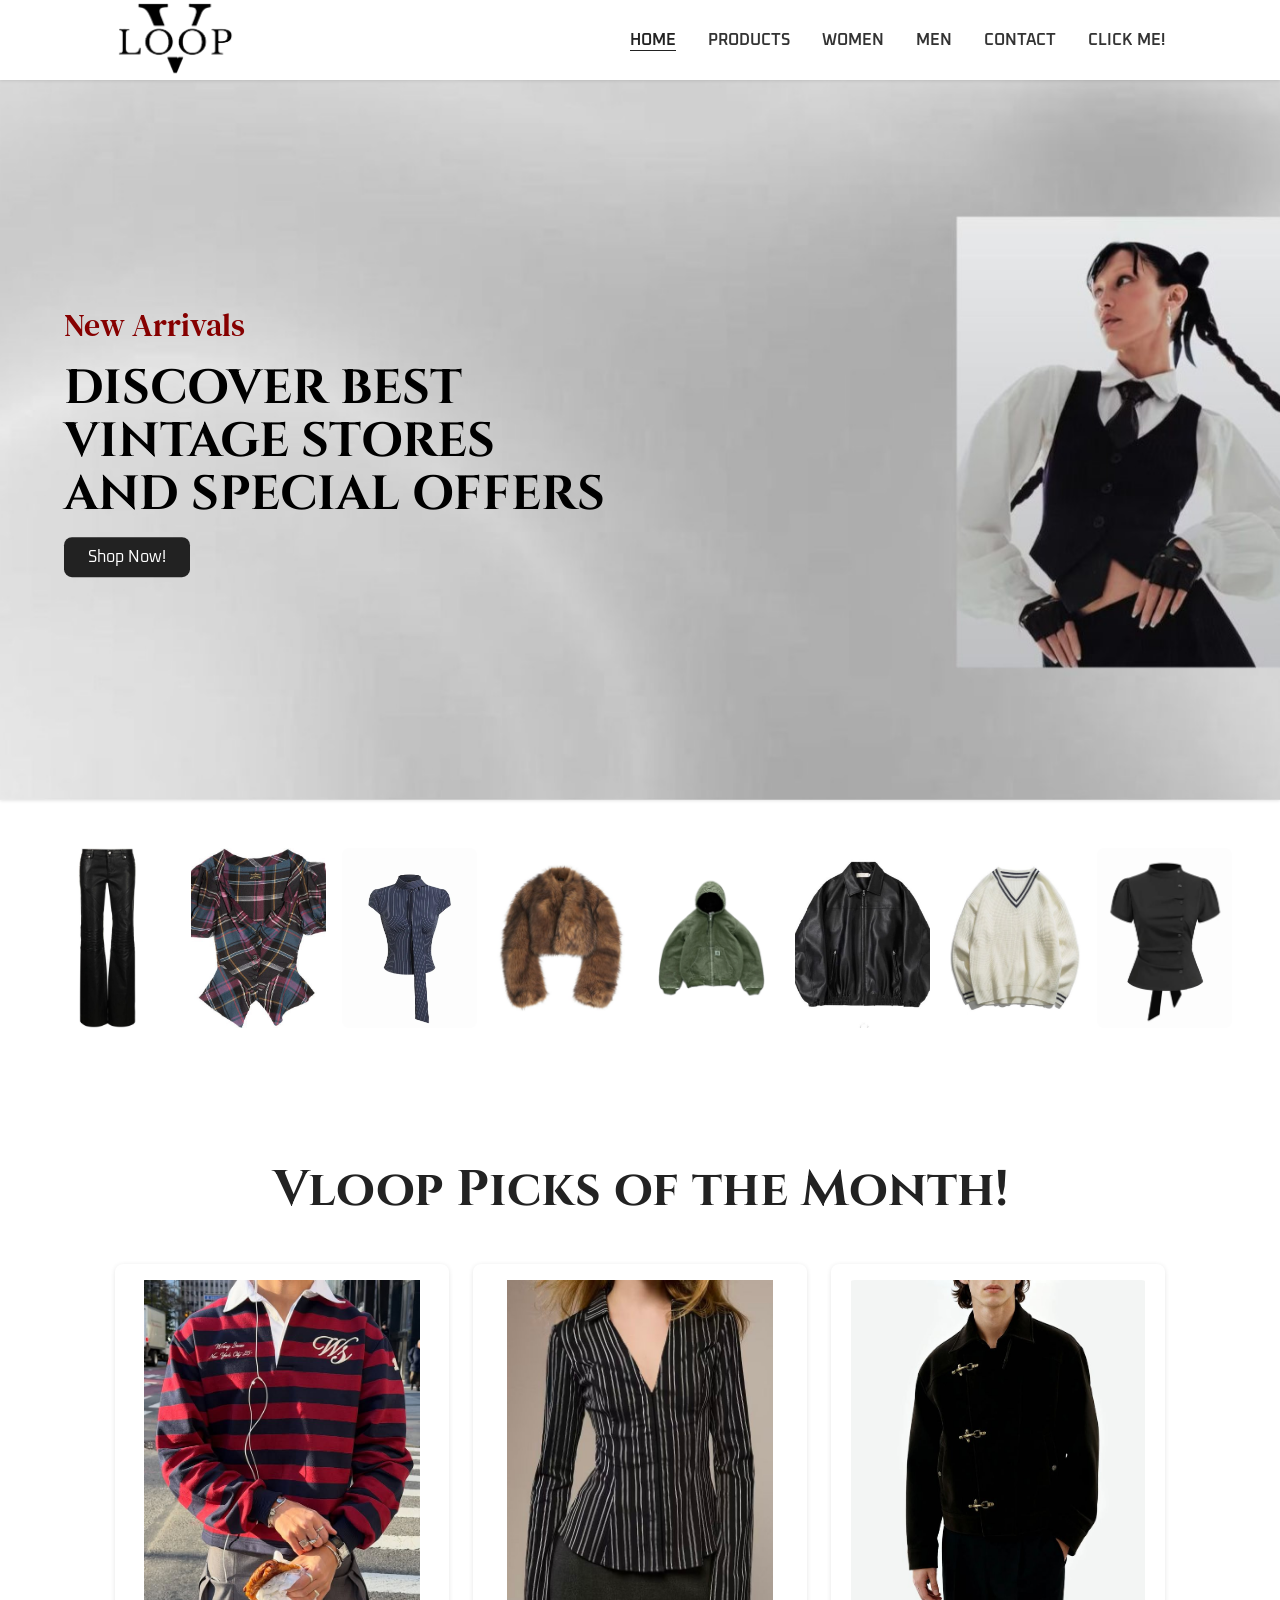
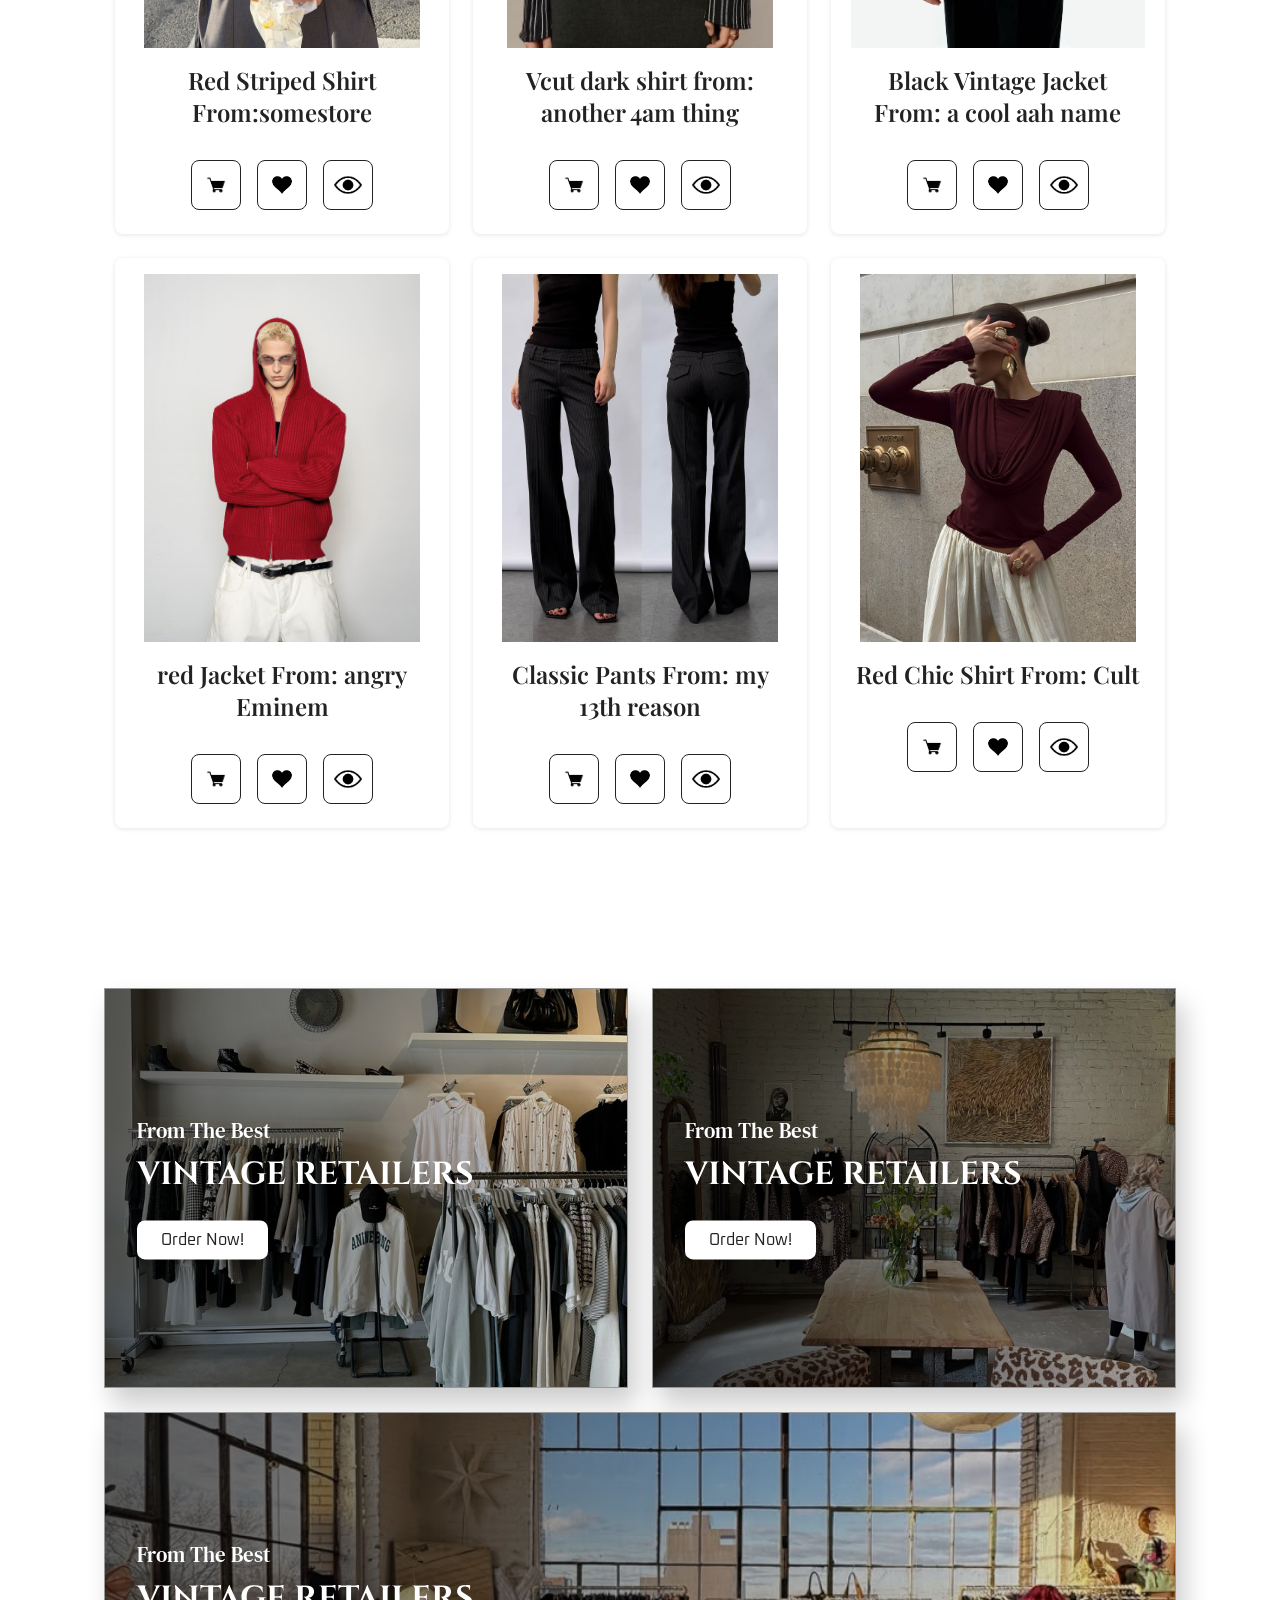
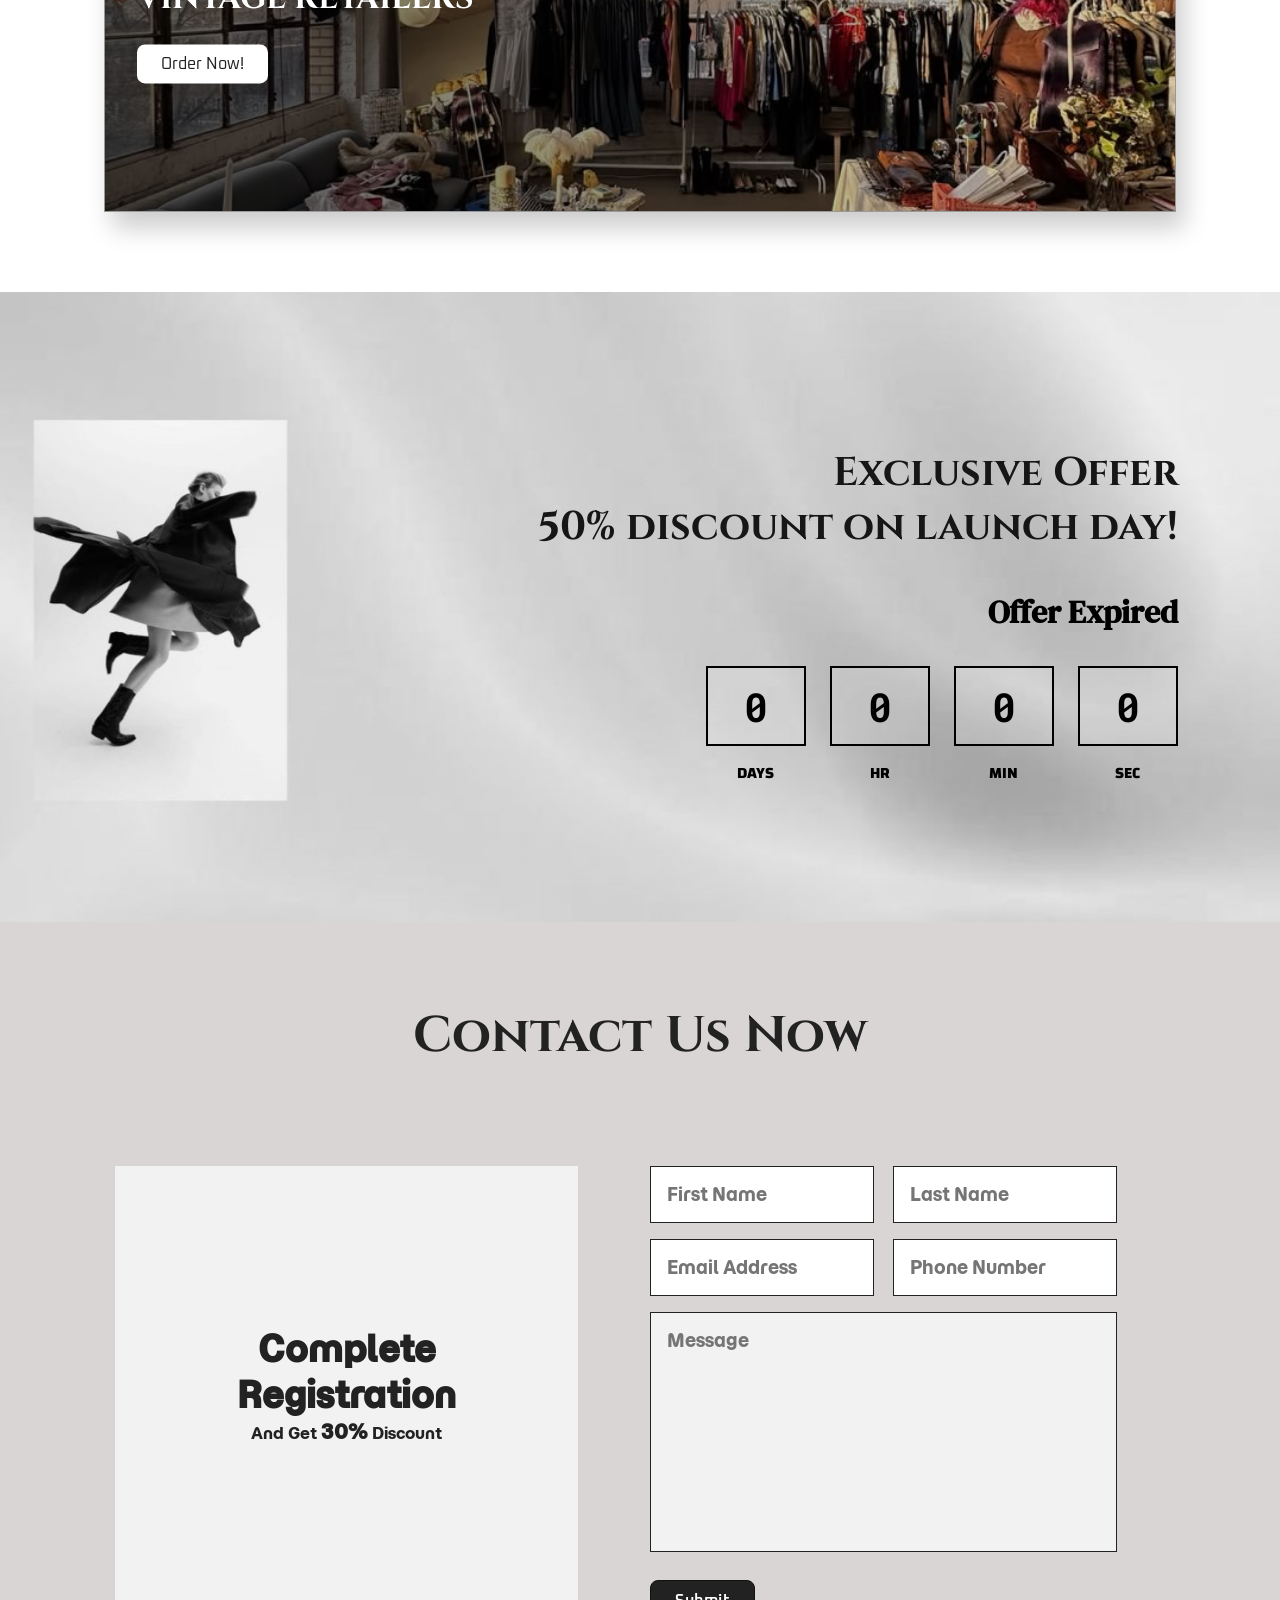
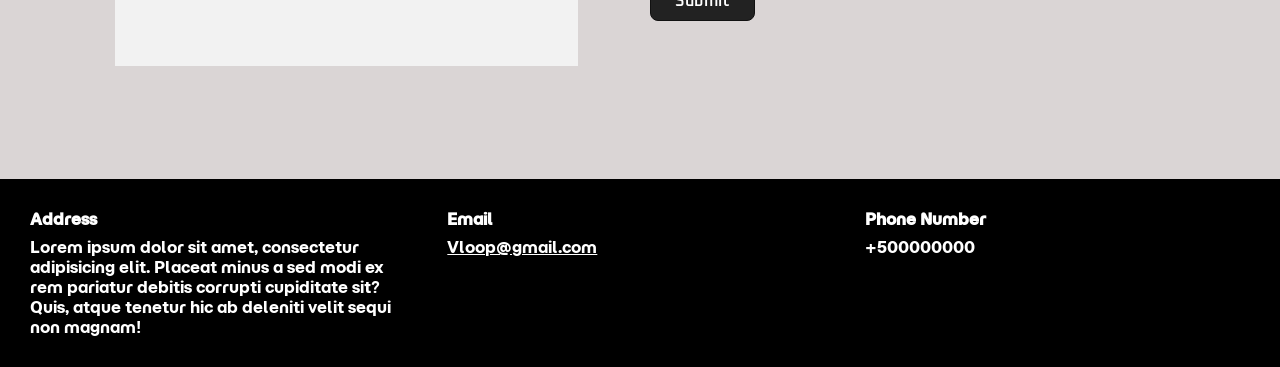
<file: index.html>
<!DOCTYPE html>
<html lang="en">

<head>
    <meta charset="UTF-8">
    <meta name="viewport" content="width=device-width, initial-scale=1.0">
      <link rel="icon" type="image/png" href="logo.png">

    <link rel="stylesheet" href="style.css">

    <title>Vloop</title>
</head>

<body>

<header class="header">

    <a href="sorter.html" class="logo">
        <img src="logo.png" alt="Vloop Logo">
    </a>

    <nav class="navbar">
        <a href="#home" class="active">Home</a>
        <a href="#product">Products</a>
        <a href="#women">Women</a>
        <a href="#men">Men</a>
        <a href="#contact">Contact</a>
       <a href="sorter.html">Click Me!</a>
    </nav>

    <div id="menu"><a href="sorter.html">
        <img src="menu.jpg" alt="Menu">
        </a>
    </div>

</header>


<section class="bg" id="home">

    <div class="home">

        <div class="home-slider">

            <div class="box" style="background-image: url('s1.jpg');">

                <div class="content">

                    <span>New Arrivals</span>

                    <h3>
                        Discover Best <br>Vintage stores<br>
                        and Special Offers<br>
                    </h3>

                    <a href="#product" class="btn">
                        Shop Now!
                    </a>

                </div>

            </div>

        </div>

    </div>

</section>


<section class="instagram-section">

    <div class="section_container ins_container">

        <div class="ins_flex">

            <img src="it/it.jpg" alt="Fashion">
            <img src="it/it1.jpg" alt="Fashion">
            <img src="it/it2.jpg" alt="Fashion">
            <img src="it/it3.jpg" alt="Fashion">
            <img src="it/it4.jpg" alt="Fashion">
            <img src="it/it5.jpg" alt="Fashion">
            <img src="it/it6.jpg" alt="Fashion">
            <img src="it/it7.jpg" alt="Fashion">
            <img src="it/it10.jpg" alt="Fashion">
            <img src="it/it9.jpg" alt="Fashion">

        </div>

    </div>

</section>


<section class="sell" id="product">

    <h1 class="heading">
        Vloop Picks of the Month!
    </h1>

    <div class="box-container">


        <div class="box">

            <div class="icons">
                <a href="#" class="btn">Order Now</a>
            </div>

            <div class="image">
                <img src="f/f9.jpg" alt="Product">
            </div>

            <div class="content">

                <h3>Red Striped Shirt From:somestore</h3>

                <div class="product-icons">
                    <img src="shop.jpg" alt="Shopping Cart">
                    <img src="heart.jpg" alt="Heart">
                    <img src="eye.jpg" alt="Eye">
                </div>

            </div>

        </div>


        <div class="box">

            <div class="icons">
                <a href="#" class="btn">Order Now</a>
            </div>

            <div class="image">
                <img src="f/f3.jpg" alt="Product">
            </div>

            <div class="content">

                <h3>Vcut dark shirt from: another 4am thing </h3>

                <div class="product-icons">
                    <img src="shop.jpg" alt="Shopping Cart">
                    <img src="heart.jpg" alt="Heart">
                    <img src="eye.jpg" alt="Eye">
                </div>

            </div>

        </div>


        <div class="box">

            <div class="icons">
                <a href="#" class="btn">Order Now</a>
            </div>

            <div class="image">
                <img src="f/f6.jpg" alt="Product">
            </div>

            <div class="content">

                <h3>Black Vintage Jacket From: a cool aah name</h3>

                <div class="product-icons">
                    <img src="shop.jpg" alt="Shopping Cart">
                    <img src="heart.jpg" alt="Heart">
                    <img src="eye.jpg" alt="Eye">
                </div>

            </div>

        </div>


        <div class="box">

            <div class="icons">
                <a href="#" class="btn">Order Now</a>
            </div>

            <div class="image">
                <img src="f/f7.jpg" alt="Product">
            </div>

            <div class="content">

                <h3>red Jacket From: angry Eminem</h3>

                <div class="product-icons">
                    <img src="shop.jpg" alt="Shopping Cart">
                    <img src="heart.jpg" alt="Heart">
                    <img src="eye.jpg" alt="Eye">
                </div>

            </div>

        </div>


        <div class="box">

            <div class="icons">
                <a href="#" class="btn">Order Now</a>
            </div>

            <div class="image">
                <img src="f/f5.jpg" alt="Product">
            </div>

            <div class="content">

                <h3>Classic Pants From: my 13th reason</h3>

                <div class="product-icons">
                    <img src="shop.jpg" alt="Shopping Cart">
                    <img src="heart.jpg" alt="Heart">
                    <img src="eye.jpg" alt="Eye">
                </div>

            </div>

        </div>


        <div class="box">

            <div class="icons">
                <a href="#" class="btn">Order Now</a>
            </div>

            <div class="image">
                <img src="f/f2.jpg" alt="Product">
            </div>

            <div class="content">

                <h3>Red Chic Shirt From: Cult</h3>

                <div class="product-icons">
                    <img src="shop.jpg" alt="Shopping Cart">
                    <img src="heart.jpg" alt="Heart">
                    <img src="eye.jpg" alt="Eye">
                </div>

            </div>

        </div>

    </div>

</section>

<section class="banner-container">
    <div class="banner">
        <img src="st1.jpg">
    <div class="content">
        <span>From The Best</span>
        <h3>VIntage retailers</h3>
        <a href="#product" class="btn">Order Now!</a>
    </div>
    </div>
        <div class="banner">
        <img src="st2.jpg">
    <div class="content">
        <span>From The Best</span>
        <h3>VIntage retailers</h3>
        <a href="#product" class="btn">Order Now!</a>
    </div>
    </div>
        <div class="banner">
        <img src="st3.jpg">
    <div class="content">
        <span>From The Best</span>
        <h3>VIntage retailers</h3>
        <a href="#product" class="btn">Order Now!</a>
    </div>
    </div>
</section>

<section class="timer-banner" style="background-color:rgb(218, 213, 213)">
<div class="time" style="background: url(offer.jpg) center center; background-size:cover">
    <div class="insidemain">
        <br>
        <div class="title-enddate"><span>Exclusive Offer <br>50% discount on launch day!</span><br> <h2 id="head">20 October 2026 12:00AM </h2> </div>
       <div class="inp">
 <div class="infield">
            <input type="text" name="" value="0"> <br>
            <h3>DAYS</h3>
        </div>
         <div class="infield">
            <input type="text" name="" value="0"> <br>
            <h3>HR</h3>
        </div>
         <div class="infield">
            <input type="text" name="" value="0"> <br>
            <h3>MIN</h3>
        </div>
             <div class="infield">
            <input type="text" name="" value="0"> <br>
            <h3>SEC</h3>
        </div>
    </div>
</div>
</div>
<section class="contact" id="contact">
<h1 class="heading">Contact Us Now</h1>

<div class="row">

    <div class="image">
        <div class="i_text">
            <h4 style="font-size: 35px;">Complete Registration</h4>
            <p>And Get <span>30%</span> Discount</p>
        </div>
    </div>

    <form action="">
        <div class="inputBox">
            <input type="text" placeholder="First Name">
            <input type="text" placeholder="Last Name">
        </div>

        <div class="inputBox">
            <input type="email" placeholder="Email Address">
            <input type="number" placeholder="Phone Number">
        </div>

        <textarea placeholder="Message"></textarea>

        <button type="submit" class="btn">Submit</button>
    </form>

</div>

</section>

<section class="footer">
   <div class="box-container">

    <div class="box">
        <h3>Address</h3>
        <p>
            Lorem ipsum dolor sit amet, consectetur adipisicing elit.
            Placeat minus a sed modi ex rem pariatur debitis corrupti
            cupiditate sit? Quis, atque tenetur hic ab deleniti velit
            sequi non magnam!
        </p>
    </div>

    <div class="box">
        <h3>Email</h3>
        <a href="" class="link">Vloop@gmail.com</a>
    </div>

    <div class="box">
        <h3>Phone Number</h3>
        <p>+500000000</p>
    </div>

</div>
</section>
<script src="https://code.jquery.com/jquery-3.7.1.min.js"></script>
<script src="script.js"></script>

</body>
</html>
</file>
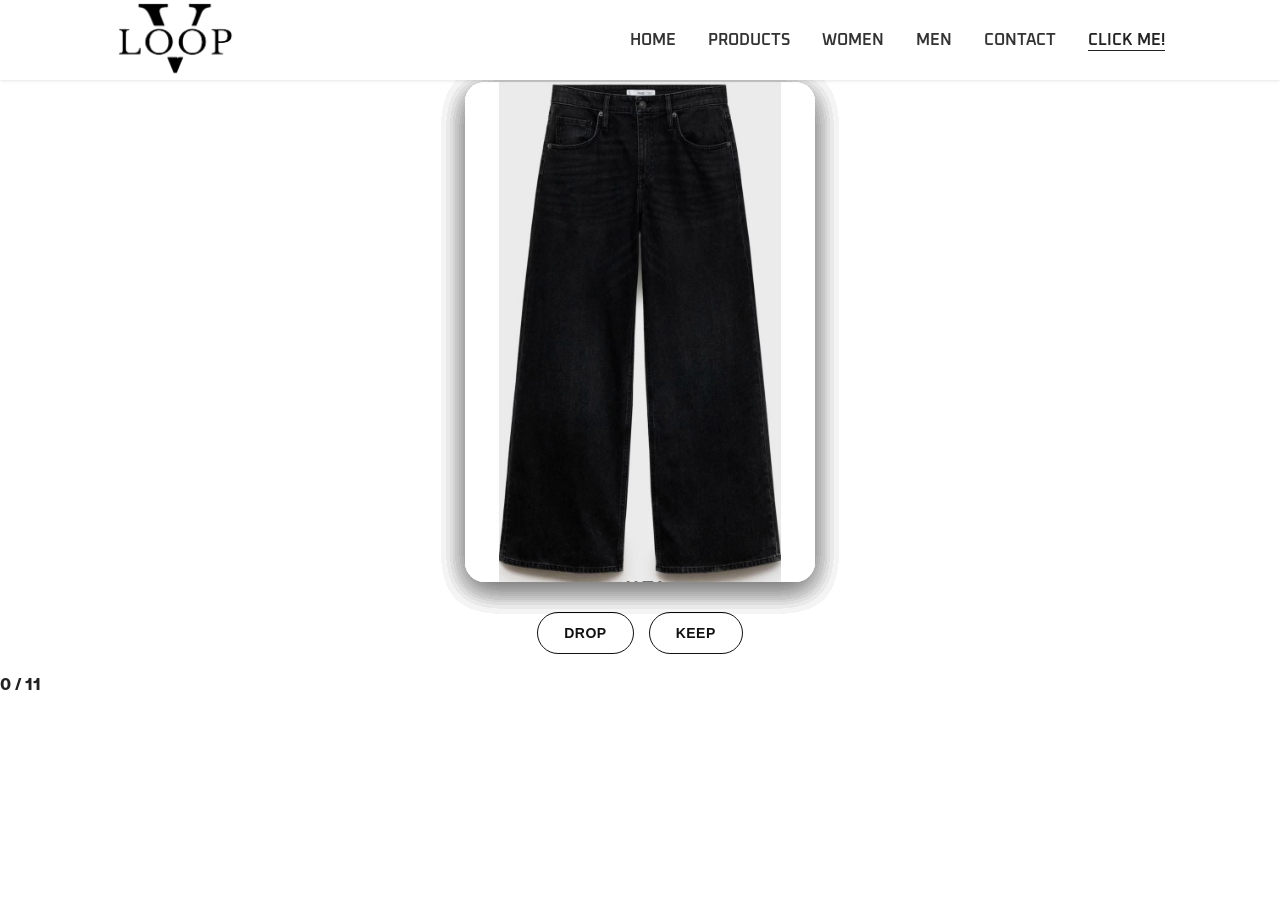
<file: sorter.html>
<!DOCTYPE html>
<html lang="en">

<head>
    <meta charset="UTF-8">
    <meta name="viewport" content="width=device-width, initial-scale=1.0">
       <link rel="icon" type="image/png" href="logo.png">

    <link rel="stylesheet" href="style.css">

    <title>Vloop - Sorter</title>
</head>

<body>

<header class="header">

    <a href="index.html" class="logo">
        <img src="logo.png" alt="Vloop Logo">
    </a>

    <nav class="navbar">
        <a href="index.html">Home</a>
        <a href="index.html#product">Products</a>
        <a href="index.html#women">Women</a>
        <a href="index.html#men">Men</a>
        <a href="index.html#contact">Contact</a>
        <a href="sorter.html" class="active">Click Me!</a>
    </nav>

    <div id="menu">
        <img src="menu.jpg" alt="Menu">
    </div>

</header>

<section class="sorter">

    <div class="sorter-content">

        <h1 id="sorterTitle">Choose Your Tops</h1>

        <p id="sorterDescription">
            Keep what you would wear.
        </p>

        <div class="card-container" id="cardContainer"></div>

        <div class="sorter-buttons">

            <button id="noBtn" class="sorter-button no">
                DROP
            </button>

            <button id="yesBtn" class="sorter-button yes">
                KEEP
            </button>

        </div>

        <div class="sorter-status" id="sorterStatus">
            0 / 0
        </div>

        <button id="restartBtn" class="restart-btn">
            Start Again
        </button>

    </div>

</section>

<script src="https://code.jquery.com/jquery-3.7.1.min.js"></script>
<script src="script.js"></script>

</body>

</html>
</file>
<file: style.css>
@import url('https://fonts.googleapis.com/css2?family=Changa:wght@200..800&family=Cinzel:wght@400..900&family=DM+Serif+Text:ital@0;1&family=Momo+Trust+Display&family=Oxanium:wght@200..800&family=Playfair+Display:ital,wght@0,400..900;1,400..900&family=Roboto+Mono:ital,wght@0,100..700;1,100..700&family=VT323&display=swap');

* {
    margin: 0;
    padding: 0;
    box-sizing: border-box;
}

html {
    scroll-behavior: smooth;
}

body {
    background: #fff;
    color: #222;
    font-family: 'Momo Trust Display', sans-serif;
    overflow-x: hidden;
}

img {
    max-width: 100%;
}

section {
    scroll-margin-top: 90px;
}

.header {
    position: fixed;
    top: 0;
    left: 0;
    right: 0;
    height: 80px;
    padding: .5rem 9%;
    display: flex;
    justify-content: space-between;
    align-items: center;
    background: #fff;
    box-shadow: rgba(0, 0, 0, .1) 0 1px 3px 0;
    z-index: 1000;
    transition: .3s ease;
}

.header.active {
    background: #222;
}

.header .logo {
    display: flex;
    align-items: center;
}

.header .logo img {
    width: 120px;
    height: auto;
    display: block;
}

.header .navbar {
    display: flex;
    align-items: center;
}

.header .navbar a {
    font-size: 1rem;
    color: oklch(32.109% 0.00004 271.152);
    margin-left: 2rem;
    text-transform: uppercase;
    font-weight: 600;
    text-decoration: none;
    transition: .2s linear;
    font-family: 'Oxanium', sans-serif;
}

.header .navbar a.active,
.header .navbar a:hover {
    color: #222;
    border-bottom: 1px solid #222;
}

.header.active .navbar a {
    color: #fff;
}

.header.active .navbar a.active,
.header.active .navbar a:hover {
    color: #fff;
    border-bottom: 1px solid #fff;
}

#menu {
    display: none;
    cursor: pointer;
    width: 45px;
    height: 45px;
    align-items: center;
    justify-content: center;
}

#menu img {
    width: 38px;
    height: 38px;
    object-fit: contain;
    cursor: pointer;
}

.btn {
    display: inline-block;
    margin-top: 1rem;
    padding: .6rem 1.5rem;
    background: #222;
    color: #fff;
    font-family: 'Oxanium', sans-serif;
    font-size: 1rem;
    text-decoration: none;
    border-radius: .5rem;
    transition: .2s ease;
}

.btn:hover {
    background: #5e5e5e;
    color: #fff;
}

.bg {
    padding-top: 80px;
}

.home {
    width: 100%;
}

.home .home-slider {
    box-shadow: rgba(0, 0, 0, .1) 0 1px 3px 0;
}

.home .home-slider .box {
    width: 100%;
    height: 80vh;
    min-height: 500px;
    background-size: cover;
    background-position: center;
    background-repeat: no-repeat;
    position: relative;
}

.home .home-slider .content {
    position: absolute;
    top: 50%;
    left: 5%;
    transform: translateY(-50%);
    max-width: 50rem;
    padding-right: 20px;
}

.home .home-slider .content h3 {
    font-size: 3rem;
    color: #000;
    text-transform: uppercase;
    font-family: 'Cinzel', serif;
    font-weight: 700;
    line-height: 1.1;
}

.home .home-slider .content span {
    display: block;
    font-size: 2rem;
    color: #860000;
    font-family: 'DM Serif Text', serif;
    margin-bottom: 1rem;
}

.instagram-section {
    padding: 3rem 0;
}

.section_container {
    max-width: 1200px;
    margin: auto;
}

.ins_container {
    overflow: hidden;
    width: 100%;
}

.ins_flex {
    width: max-content;
    display: flex;
    flex-wrap: nowrap;
    align-items: center;
    gap: 1rem;
    animation: scroll 45s linear infinite;
}

.ins_flex img {
    width: 135px;
    height: 180px;
    object-fit: cover;
    flex-shrink: 0;
    border-radius: .5rem;
}

@keyframes scroll {
    from {
        transform: translateX(0);
    }

    to {
        transform: translateX(-50%);
    }
}

.sell {
    padding: 5rem 9%;
}

.heading {
    color: #222;
    font-size: 50px;
    text-align: center;
    margin-bottom: 40px;
    font-family: 'Cinzel', serif;
    font-weight: 700;
}

.sell .box-container {
    display: grid;
    grid-template-columns: repeat(3, 1fr);
    gap: 1.5rem;
    max-width: 1200px;
    margin: auto;
}

.sell .box-container .box {
    position: relative;
    text-align: center;
    background: #fff;
    box-shadow: rgba(0, 0, 0, .1) 0 1px 5px;
    overflow: hidden;
    border-radius: .5rem;
}

.sell .box-container .box .image {
    height: 25rem;
    width: 100%;
    padding: 1rem;
}

.sell .box-container .box .image img {
    height: 100%;
    width: 100%;
    object-fit: contain;
    border-radius: .5rem;
}

.sell .box-container .box .content {
    padding: 1.5rem;
    padding-top: 0;
}

.sell .box-container .box .content h3 {
    color: #222;
    font-size: 1.5rem;
    margin-bottom: 1rem;
    font-family: 'Playfair Display', serif;
    font-weight: 600;
}

.product-icons {
    display: flex;
    justify-content: center;
    padding-top: 1rem;
    gap: 1rem;
}

.product-icons img {
    width: 50px;
    height: 50px;
    object-fit: contain;
    padding: 10px;
    border: 1px solid #222;
    border-radius: .5rem;
    cursor: pointer;
    transition: .2s ease;
}

.product-icons img:hover {
    transform: translateY(-3px);
    background: #f2f2f2;
}

.icons {
    position: absolute;
    top: 0;
    left: 0;
    width: 100%;
    height: 100%;
    display: flex;
    align-items: center;
    justify-content: center;
    background: rgba(255, 255, 255, .85);
    transform: scale(0);
    transition: .3s ease;
    z-index: 5;
}

.sell .box:hover .icons {
    transform: scale(1);
}

.banner-container {
    max-width: 1200px;
    margin: 0 auto;
    padding: 5rem 5%;
    display: flex;
    flex-wrap: wrap;
    gap: 1.5rem;
}

.banner-container .banner {
    flex: 1 1 30rem;
    height: 25rem;
    box-shadow: .5rem 1rem 1.5rem rgba(0, 0, 0, .2);
    border: .05rem solid #999;
    overflow: hidden;
    position: relative;
}

.banner-container .banner img {
    width: 100%;
    height: 100%;
    object-fit: cover;
    display: block;
    transition: .4s ease;
}

.banner-container .banner:hover img {
    transform: scale(1.05);
}

.banner-container .banner::after {
    content: "";
    position: absolute;
    inset: 0;
    background: linear-gradient(
        to right,
        rgba(0, 0, 0, .65),
        rgba(0, 0, 0, .1)
    );
    z-index: 1;
}

.banner-container .banner .content {
    position: absolute;
    top: 50%;
    left: 2rem;
    transform: translateY(-50%);
    z-index: 2;
    color: #fff;
}

.banner-container .banner .content span {
    font-size: 1.3rem;
    font-family: 'DM Serif Text', serif;
}

.banner-container .banner .content h3 {
    font-size: 2rem;
    margin: .5rem 0;
    text-transform: uppercase;
    font-family: 'Cinzel', serif;
    font-weight: 700;
}

.banner-container .banner .content .btn {
    background: #fff;
    color: #222;
}

.banner-container .banner .content .btn:hover {
    background: #222;
    color: #fff;
}

.timer-banner {
    width: 100%;
    margin: 0;
    padding: 0;
}

.timer-banner .time {
    width: 100%;
    height: 70vh;
    min-height: 500px;
    background-position: center;
    background-size: cover;
    background-repeat: no-repeat;
    position: relative;
}

.timer-banner .insidemain {
    width: 100%;
    height: 100%;
    display: flex;
    flex-direction: column;
    align-items: flex-end;
    justify-content: center;
    padding-right: 8%;
}

.timer-banner .title-enddate {
    color: #161616;
    text-align: right;
    margin-bottom: 2rem;
}

.timer-banner .title-enddate span {
    display: block;
    font-size: 2.5rem;
    font-weight: bold;
    font-family: 'Cinzel', serif;
}

.timer-banner .title-enddate h2 {
    margin-top: 1rem;
    font-size: 2rem;
    font-weight: bold;
    color: #000;
    font-family: 'DM Serif Text', serif;
}

.timer-banner .inp {
    display: flex;
    justify-content: flex-end;
    align-items: center;
    gap: 1.5rem;
}

.timer-banner .infield {
    text-align: center;
}

.timer-banner .infield input {
    width: 100px;
    height: 80px;
    border: 2px solid #000;
    background: rgba(247, 247, 247, .191);
    color: #000;
    text-align: center;
    font-size: 2.5rem;
    font-weight: bold;
    font-family: 'Roboto Mono', monospace;
    outline: none;
}

.timer-banner .infield h3 {
    margin-top: .7rem;
    color: #000;
    font-size: 1rem;
    font-family: 'Changa', sans-serif;
}

.contact {
    padding: 5rem 9%;
}

.contact .row {
    display: flex;
    flex-wrap: wrap;
    gap: 1.5rem;
    align-items: center;
}

.contact .row .image {
    height: 500px;
    flex: 1 1 400px;
    max-width: 500px;
    position: relative;
    margin-top: 5%;
    background: #f2f2f2;
}

.contact .row .image .i_text {
    padding: 10rem 2rem 2rem;
    text-align: center;
}

.contact .image p span {
    font-size: 20px;
    font-weight: bold;
}

.contact .image span:hover {
    color: #860000;
}

.contact .row form {
    flex: 1 1 500px;
    padding: 3rem;
}

.contact .row form .inputBox {
    display: flex;
    justify-content: space-between;
    flex-wrap: wrap;
    gap: 1rem;
}

.contact .row form .inputBox input,
.contact .row form textarea {
    padding: 1rem;
    margin: .5rem 0;
    font-size: 1.1rem;
    width: 48%;
    border: .1rem solid #222;
    text-transform: capitalize;
    font-family: inherit;
}

.contact .row form textarea {
    width: 100%;
    resize: none;
    height: 15rem;
    background-color: #f2f2f2;
}

.footer {
    padding: 30px;
    background-color: #000;
    color: white;
    margin-top: 30px;
}

.footer .box-container {
    display: grid;
    grid-template-columns: repeat(3, 1fr);
    gap: 2rem;
}

.footer .box-container .box h3 {
    font-size: 1rem;
    margin-bottom: .5rem;
}

.footer .box-container .box p,
.footer .box-container .box .link {
    font-size: 1rem;
}

.footer .box-container .box .link {
    color: white;
}

.sorter-btn {
    background-color: #000;
    color: white !important;
    padding: 1rem 2rem;
    border-radius: .5rem;
    margin-left: 1rem;
    transition: .3s ease;
}

.sorter-btn:hover {
    background-color: #000000c0;
    color: white !important;
}

#cardContainer {
    position: relative;
    width: min(350px, 90vw);
    height: min(500px, 70vh);
    min-height: 400px;
    margin: 30px auto;
    display: flex;
    justify-content: center;
    align-items: center;
    background: #fff;
    touch-action: pan-y;
}

.card {
    position: absolute;
    width: 100%;
    height: 100%;
    border-radius: 20px;
    background: #fff;
    background-repeat: no-repeat;
    background-position: center;
    background-size: contain;
    overflow: hidden;
    cursor: grab;
    transition: transform .4s ease, opacity .4s ease;
    box-shadow: 0 8px 30px rgba(0, 0, 0, .08);
    user-select: none;
    -webkit-user-select: none;
    touch-action: none;
}

.card:active {
    cursor: grabbing;
}

.swipe-indicator {
    position: absolute;
    top: 20px;
    padding: 9px 16px;
    border-radius: 50px;
    font-size: 14px;
    font-weight: 700;
    letter-spacing: 1px;
    opacity: 0;
    z-index: 10;
    pointer-events: none;
    border: 2px solid;
    background: #fff;
}

.swipe-yes {
    right: 20px;
    color: #222;
    border-color: #222;
}

.swipe-no {
    left: 20px;
    color: #222;
    border-color: #222;
}

.final-outfit {
    width: 100%;
    min-height: 100%;
    display: flex;
    flex-direction: column;
    align-items: center;
    justify-content: center;
    padding: 25px;
    background: #fff;
}

.outfit-title {
    margin: 0 0 30px;
    font-size: 32px;
    font-weight: 700;
    letter-spacing: 2px;
    color: #111;
    text-align: center;
}

.outfit-images {
    width: 100%;
    display: flex;
    flex-wrap: wrap;
    justify-content: center;
    align-items: center;
    gap: 22px;
}

.outfit-item {
    position: relative;
    width: 190px;
    height: 230px;
    border-radius: 14px;
    overflow: hidden;
    opacity: 0;
    transform: scale(.85);
    transition:
        opacity .4s ease,
        transform .4s ease,
        box-shadow .25s ease;
    background: #fff;
    border: 1px solid #eee;
}

.outfit-item.show {
    opacity: 1;
    transform: scale(1);
}

.outfit-item:hover {
    box-shadow: 0 10px 30px rgba(0, 0, 0, .12);
}

.outfit-item img {
    width: 100%;
    height: 100%;
    object-fit: contain;
    display: block;
    background: #fff;
}

.add-cart-btn {
    position: absolute;
    left: 50%;
    bottom: 12px;
    transform: translateX(-50%);
    background: #111;
    color: #fff;
    border: none;
    padding: 10px 15px;
    border-radius: 50px;
    font-size: 11px;
    font-weight: 700;
    white-space: nowrap;
    cursor: pointer;
    z-index: 5;
}

.outfit-pop {
    animation: outfitPop .5s ease;
}

@keyframes outfitPop {
    0% {
        opacity: 0;
        transform: scale(.92);
    }

    100% {
        opacity: 1;
        transform: scale(1);
    }
}

button,
#yesBtn,
#noBtn,
#restartBtn {
    background: #fff;
    color: #111;
    border: 1.5px solid #111;
    border-radius: 50px;
    padding: 12px 26px;
    font-size: 14px;
    font-weight: 600;
    letter-spacing: .5px;
    cursor: pointer;
    transition: all .25s ease;
}

button:hover,
#yesBtn:hover,
#noBtn:hover,
#restartBtn:hover {
    background: #111;
    color: #fff;
    transform: translateY(-2px);
}

button:active,
#yesBtn:active,
#noBtn:active,
#restartBtn:active {
    transform: translateY(0);
}

.sorter-buttons {
    width: 100%;
    display: flex;
    justify-content: center;
    align-items: center;
    gap: 15px;
    margin: 20px auto;
}

#restartBtn {
    display: none;
    margin: 20px auto;
}

@media (max-width: 900px) {

    .header {
        padding: .5rem 5%;
    }

    .sell {
        padding: 4rem 5%;
    }

    .sell .box-container {
        grid-template-columns: repeat(2, 1fr);
    }

    .contact {
        padding: 4rem 5%;
    }

    .footer .box-container {
        grid-template-columns: repeat(2, 1fr);
    }
}

@media (max-width: 600px) {

    body {
        width: 100%;
        overflow-x: hidden;
    }

    .header {
        height: 70px;
        padding: .5rem 5%;
    }

    .header.active {
        padding: .5rem 5%;
    }

    .header .logo img {
        width: 95px;
    }

    #menu {
        display: flex;
    }

    .header .navbar {
        position: absolute;
        top: 70px;
        left: 0;
        right: 0;
        width: 100%;
        display: none;
        flex-direction: column;
        align-items: stretch;
        background: #222;
        padding: .5rem 0;
        box-shadow: 0 5px 15px rgba(0, 0, 0, .2);
    }

    .header .navbar.active {
        display: flex;
    }

    .header .navbar a {
        width: 100%;
        margin: 0;
        padding: 1rem 1.5rem;
        color: #fff !important;
        font-size: .95rem;
        text-align: center;
        border-bottom: 1px solid rgba(255, 255, 255, .15);
    }

    .header .navbar a:last-child {
        border-bottom: none;
    }

    .header .navbar a:hover,
    .header .navbar a.active {
        background: #333;
        border-bottom: none;
    }

    .bg {
        padding-top: 70px;
    }

    .home .home-slider .box {
        height: 75vh;
        min-height: 480px;
        background-position: 60% center;
    }

    .home .home-slider .content {
        left: 6%;
        right: 6%;
        max-width: none;
        top: 50%;
    }

    .home .home-slider .content span {
        font-size: 1.3rem;
        margin-bottom: .7rem;
    }

    .home .home-slider .content h3 {
        font-size: clamp(1.7rem, 8vw, 2.5rem);
        line-height: 1.15;
    }

    .btn {
        padding: .7rem 1.2rem;
        font-size: .9rem;
    }

    .instagram-section {
        padding: 2rem 0;
    }

    .ins_flex {
        gap: .6rem;
        animation-duration: 35s;
    }

    .ins_flex img {
        width: 100px;
        height: 135px;
    }

    .sell {
        padding: 3rem 5%;
    }

    .heading {
        font-size: clamp(28px, 8vw, 38px);
        margin-bottom: 25px;
        line-height: 1.2;
    }

    .sell .box-container {
        grid-template-columns: 1fr;
        gap: 1.5rem;
    }

    .sell .box-container .box .image {
        height: 300px;
    }

    .sell .box-container .box .content {
        padding: 1rem;
    }

    .sell .box-container .box .content h3 {
        font-size: 1.25rem;
    }

    .product-icons {
        gap: .7rem;
    }

    .product-icons img {
        width: 45px;
        height: 45px;
        padding: 8px;
    }

    .sell .box:hover .icons {
        transform: scale(0);
    }

    .banner-container {
        padding: 3rem 5%;
        gap: 1rem;
    }

    .banner-container .banner {
        flex: 1 1 100%;
        height: 18rem;
    }

    .banner-container .banner .content {
        left: 1.2rem;
        right: 1rem;
    }

    .banner-container .banner .content span {
        font-size: 1rem;
    }

    .banner-container .banner .content h3 {
        font-size: 1.4rem;
        line-height: 1.2;
    }

    .timer-banner .time {
        height: 600px;
        min-height: 0;
        background-position: center;
    }

    .timer-banner .insidemain {
        align-items: center;
        justify-content: center;
        padding: 1.5rem;
        background: rgba(255, 255, 255, .2);
    }

    .timer-banner .title-enddate {
        text-align: center;
        margin-bottom: 1.5rem;
    }

    .timer-banner .title-enddate span {
        font-size: clamp(1.5rem, 7vw, 2rem);
    }

    .timer-banner .title-enddate h2 {
        font-size: 1.1rem;
        margin-top: .7rem;
    }

    .timer-banner .inp {
        width: 100%;
        justify-content: center;
        gap: .45rem;
    }

    .timer-banner .infield {
        min-width: 0;
    }

    .timer-banner .infield input {
        width: 62px;
        height: 62px;
        font-size: 1.35rem;
    }

    .timer-banner .infield h3 {
        font-size: .7rem;
        margin-top: .4rem;
    }

    .contact {
        padding: 3rem 5%;
    }

    .contact .row {
        flex-direction: column;
    }

    .contact .row .image {
        width: 100%;
        max-width: none;
        height: 260px;
        margin-top: 0;
    }

    .contact .row .image .i_text {
        padding: 5rem 1rem 1rem;
    }

    .contact .row .image h4 {
        font-size: 26px !important;
    }

    .contact .row form {
        width: 100%;
        padding: 1rem 0;
    }

    .contact .row form .inputBox {
        flex-direction: column;
        gap: 0;
    }

    .contact .row form .inputBox input,
    .contact .row form textarea {
        width: 100%;
        font-size: 1rem;
        margin: .5rem 0;
    }

    .contact .row form textarea {
        height: 140px;
    }

    .footer {
        padding: 30px 5%;
    }

    .footer .box-container {
        grid-template-columns: 1fr;
        gap: 1.5rem;
    }

    #cardContainer {
        width: 88vw;
        height: 70vh;
        min-height: 400px;
        max-height: 550px;
        margin: 20px auto;
    }

    .card {
        border-radius: 16px;
    }

    .swipe-indicator {
        top: 15px;
        padding: 7px 12px;
        font-size: 12px;
    }

    .swipe-yes {
        right: 15px;
    }

    .swipe-no {
        left: 15px;
    }

    .sorter-buttons {
        gap: 10px;
        padding: 0 15px;
    }

    #yesBtn,
    #noBtn,
    #restartBtn {
        padding: 11px 22px;
        font-size: 13px;
    }

    .final-outfit {
        padding: 15px;
    }

    .outfit-title {
        font-size: 26px;
        margin-bottom: 20px;
    }

    .outfit-images {
        gap: 12px;
    }

    .outfit-item {
        width: 140px;
        height: 175px;
    }

    .add-cart-btn {
        bottom: 8px;
        padding: 8px 11px;
        font-size: 9px;
    }
}

@media (max-width: 380px) {

    .header .logo img {
        width: 85px;
    }

    #menu img {
        width: 34px;
        height: 34px;
    }

    .home .home-slider .content h3 {
        font-size: 1.65rem;
    }

    .timer-banner .infield input {
        width: 54px;
        height: 54px;
        font-size: 1.15rem;
    }

    .timer-banner .inp {
        gap: .3rem;
    }

    .outfit-item {
        width: 125px;
        height: 160px;
    }
}


@media (max-width: 600px) {

    .header {
        height: 70px;
        padding: 0.5rem 5%;
    }

    .header .logo img {
        width: 100px;
    }

    #menu {
        display: block;
        width: 45px;
        height: 45px;
        cursor: pointer;
        z-index: 1100;
    }

    #menu img {
        width: 100%;
        height: 100%;
        object-fit: contain;
        border-radius: 5px;
    }

    .header .navbar {
        position: absolute;
        top: 70px;
        left: 0;
        right: 0;
        width: 100%;
        background: #222;
        display: none;
        flex-direction: column;
        align-items: center;
        padding: 1rem 0;
        box-shadow: 0 5px 15px rgba(0, 0, 0, 0.15);
    }

    .header .navbar.active {
        display: flex;
    }

    .header .navbar a {
        width: 100%;
        text-align: center;
        color: #fff;
        margin: 0;
        padding: 1rem;
        font-size: 1rem;
        border-bottom: 1px solid rgba(255, 255, 255, 0.15);
    }

    .header .navbar a:last-child {
        border-bottom: none;
    }

    .header .navbar a:hover,
    .header .navbar a.active {
        color: #fff;
        background: #333;
        border-bottom: none;
    }

    .header.active .navbar {
        background: #222;
    }

    .header.active .navbar a {
        color: #fff;
    }

    .header.active .navbar a:hover,
    .header.active .navbar a.active {
        color: #fff;
        background: #333;
    }

    .home .home-slider .box {
        height: 75vh;
        min-height: 450px;
        background-position: center;
    }

    .home .home-slider .content {
        left: 6%;
        right: 6%;
        max-width: 90%;
    }

    .home .home-slider .content h3 {
        font-size: 2rem;
        line-height: 1.15;
    }

    .home .home-slider .content span {
        font-size: 1.3rem;
    }

    .heading {
        font-size: 2rem;
        margin-bottom: 25px;
    }

    .sell {
        padding: 3rem 5%;
    }

    .sell .box-container {
        grid-template-columns: 1fr;
        gap: 1.5rem;
    }

    .sell .box-container .box .image {
        height: 22rem;
    }

    .banner-container {
        padding: 2rem 5%;
        gap: 1rem;
    }

    .banner-container .banner {
        flex: 1 1 100%;
        height: 18rem;
    }

    .banner-container .banner .content {
        left: 1.2rem;
        right: 1rem;
    }

    .banner-container .banner .content h3 {
        font-size: 1.5rem;
    }

    .timer-banner .time {
        height: auto;
        min-height: 550px;
    }

    .timer-banner .insidemain {
        align-items: center;
        justify-content: center;
        padding: 2rem 5%;
    }

    .timer-banner .title-enddate {
        text-align: center;
    }

    .timer-banner .title-enddate span {
        font-size: 1.7rem;
    }

    .timer-banner .title-enddate h2 {
        font-size: 1.1rem;
    }

    .timer-banner .inp {
        justify-content: center;
        gap: 0.5rem;
        width: 100%;
    }

    .timer-banner .infield input {
        width: 60px;
        height: 60px;
        font-size: 1.4rem;
    }

    .timer-banner .infield h3 {
        font-size: 0.7rem;
    }

    .contact .row {
        flex-direction: column;
        padding: 0 5%;
    }

    .contact .row .image {
        width: 100%;
        height: 250px;
        margin-top: 0;
    }

    .contact .row .image .i_text {
        padding: 5rem 1rem 1rem;
    }

    .contact .row form {
        width: 100%;
        padding: 1rem 0 3rem;
    }

    .contact .row form .inputBox {
        flex-direction: column;
    }

    .contact .row form .inputBox input {
        width: 100%;
    }

    .contact .row form input,
    .contact .row form textarea {
        font-size: 1rem;
    }

    .footer {
        padding: 30px 5%;
    }

    .footer .box-container {
        grid-template-columns: 1fr;
        gap: 1.5rem;
    }
}
</file>
